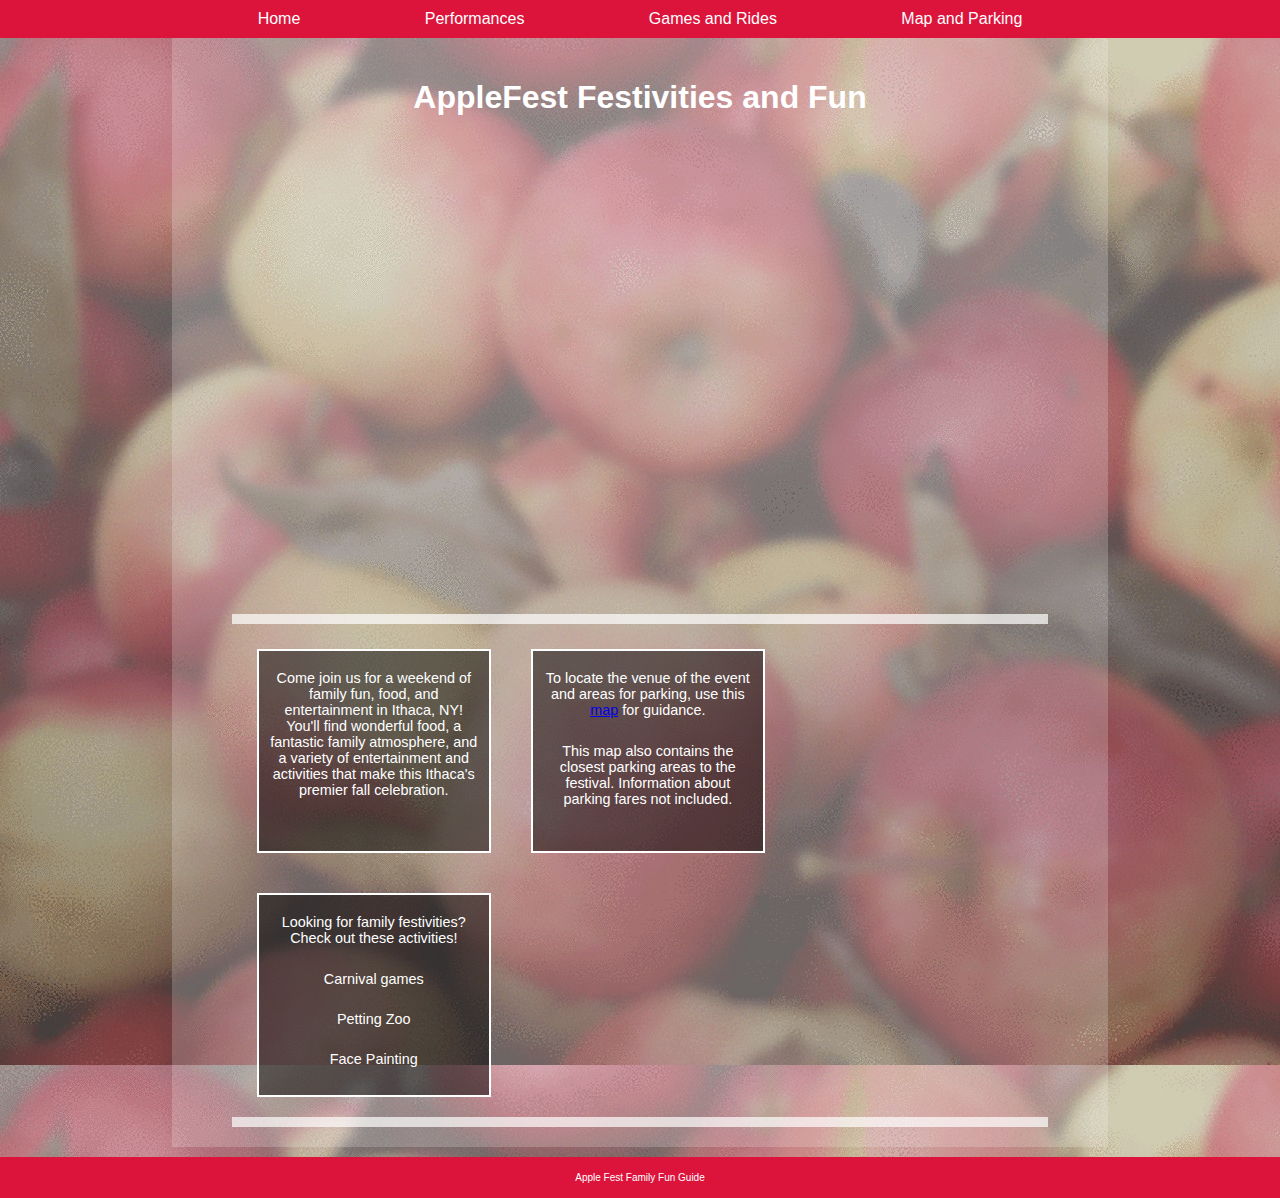
<file: index.html>
<!DOCTYPE html>

<!-- 
INFO/CS 1300 Final Project
Applefest Website
Aliza Cohen (agc66), Jenice Xiao (jx223), Katherine Tang (kat86)
All images are retrieved from Andrew Halpern's Ithaca Apple Harvest Festival 2014-2016 albums on flickr: https://www.flickr.com/photos/106103661@N02/albums. Individual image urls are below.
-->

<html lang="en">
<head>
    <meta charset="utf-8">
    <title>AppleFest Family Guide</title>
    <link rel="stylesheet" type="text/css" href="styles/styles.css">
</head>

<body>
    <div class="nav">
        <ul>
            <li><a href="index.html">Home</a></li>
            <li><a href="performances.html">Performances</a></li>
            <li><a href="games.html">Games and Rides</a></li>
            <li><a href="parking.html">Map and Parking</a></li>
        </ul>
    </div> <!-- end of nav div -->

    <div id="center">

        <h1>AppleFest Festivities and Fun</h1>
            
        <div class="slideshow">
            <img src="images/carnival.jpg" alt="carnival">
            <!-- carnival from https://www.flickr.com/photos/106103661@N02/15266693508/in/album-72157648366747526/-->
            <img src="images/child.jpg" alt="child">
            <!-- child retrieved from https://www.flickr.com/photos/106103661@N02/22037227451/in/album-72157657274645113/ -->
            <img src="images/ferris.jpg" alt="ferris">
            <!-- ferris retrieved from https://www.flickr.com/photos/106103661@N02/10396932506/in/album-72157648008079417/ -->
            <img src="images/animal.jpg" alt="animal">
            <!-- animal retrieved from https://www.flickr.com/photos/106103661@N02/15453304905/in/album-72157648366747526/ -->
        </div> <!-- end of slideshow div -->
        
        <div class="divider">
        
        </div> <!-- end of divider div-->
        
        <div id="box_container">
            <div id="content">
                
                <div id="first">
                    <p>Come join us for a weekend of family fun, food, and entertainment in Ithaca, NY! You'll find wonderful food, a fantastic family atmosphere, and a variety of entertainment and activities that make this Ithaca's premier fall celebration.</p>
                </div> <!-- end of first div -->
            
                <div id="second">    
                    <p>To locate the venue of the event and areas for parking, use this <a href="parking.html">map</a> for guidance.</p>
                    <p>This map also contains the closest parking areas to the festival. Information about parking fares not included.</p>
                </div> <!-- end of second div -->
            
                <div id="third">
                    <p>Looking for family festivities? Check out these activities!</p>
                    <p>Carnival games</p>
                    <p>Petting Zoo</p>
                    <p>Face Painting</p>
                </div> <!-- end of third div -->
                
            </div> <!-- end of content div -->
        </div> <!-- end of box_container div -->
        
        <div class="divider">
            
        </div> <!-- end of divider div-->

    </div> <!-- end of center div -->
    
    <footer>
        <p>Apple Fest Family Fun Guide</p>        
    </footer>
    
</body>

</html>
</file>
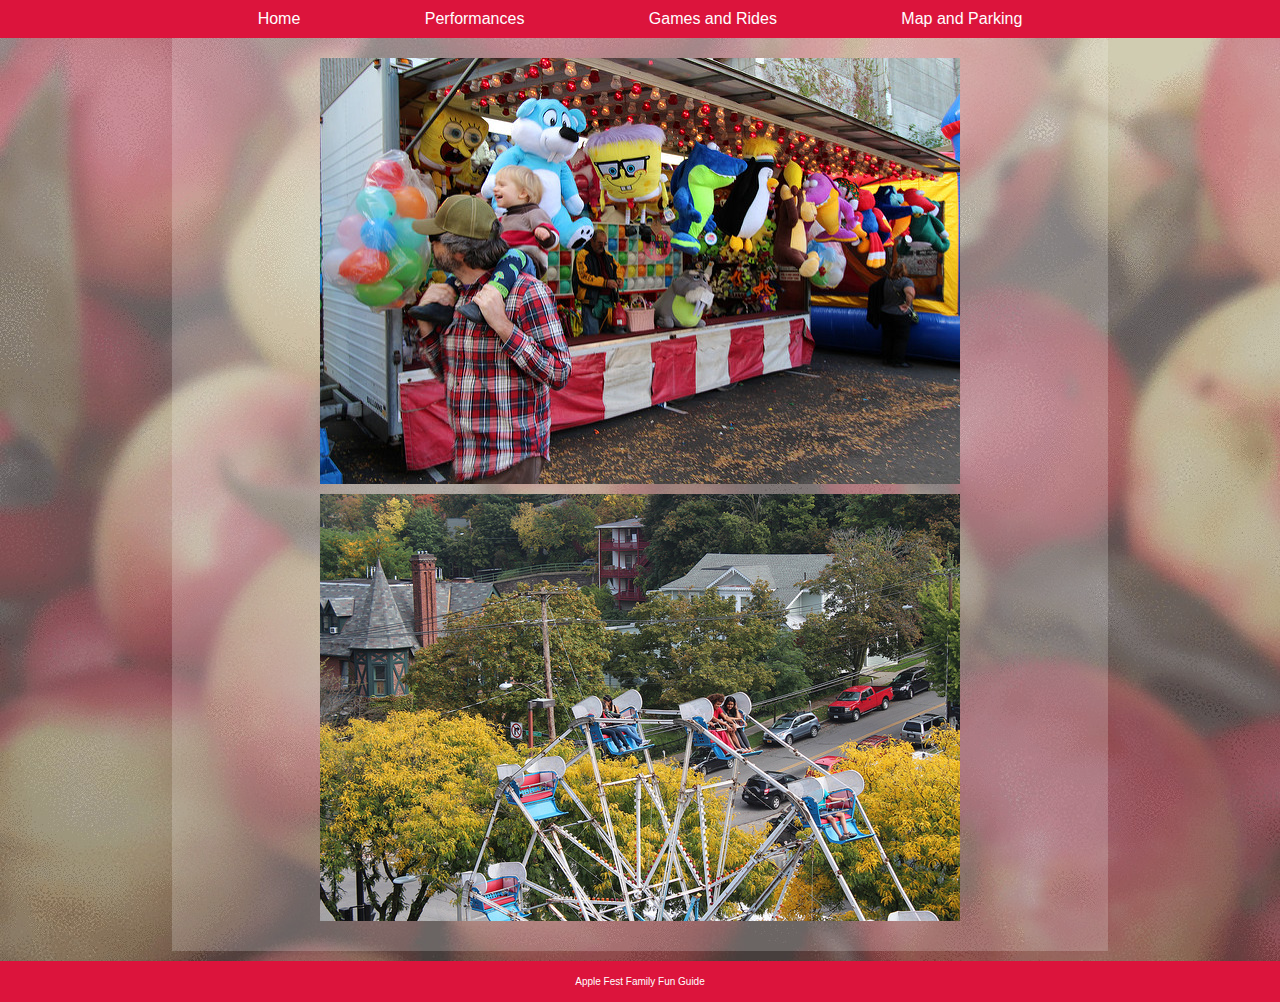
<file: games.html>
<!DOCTYPE html>

<!-- 
INFO/CS 1300 Final Project
Applefest Website for the Family
Games and Rides Page

Aliza Cohen (agc66), Jenice Xiao (jx223), Katherine Tang (kat86)
All images are retrieved from Andrew Halpern's Ithaca Apple Harvest Festival 2014-2016 albums on flickr: https://www.flickr.com/photos/106103661@N02/albums. Individual image urls are below.
-->

<html lang="en">
    <head>
        <meta charset="utf-8">
        <title>AppleFest Games and Rides</title>
        <link rel="stylesheet" type="text/css" href="styles/styles.css">
    </head>
    
    <body>
        <div class="nav">
            <ul>
                <li><a href="index.html">Home</a></li>
                <li><a href="performances.html">Performances</a></li>
                <li><a href="games.html">Games and Rides</a></li>
                <li><a href="parking.html">Map and Parking</a></li>
            </ul>
        </div> <!-- end of nav div -->
        
        <div id="center">
            <div id="photos">
                <img class="games" src="images/carnival.jpg" alt="carnival">
                <!-- carnival from https://www.flickr.com/photos/106103661@N02/15266693508/in/album-72157648366747526/-->
                <img class="games" src="images/ferris.jpg" alt="ferris">
                <!-- ferris retrieved from https://www.flickr.com/photos/106103661@N02/10396932506/in/album-72157648008079417/ -->
            </div> <!-- end of photos div-->
        </div>
        
        <footer>
        <p>Apple Fest Family Fun Guide</p>        
    </footer>
        
    </body>


</html>
</file>
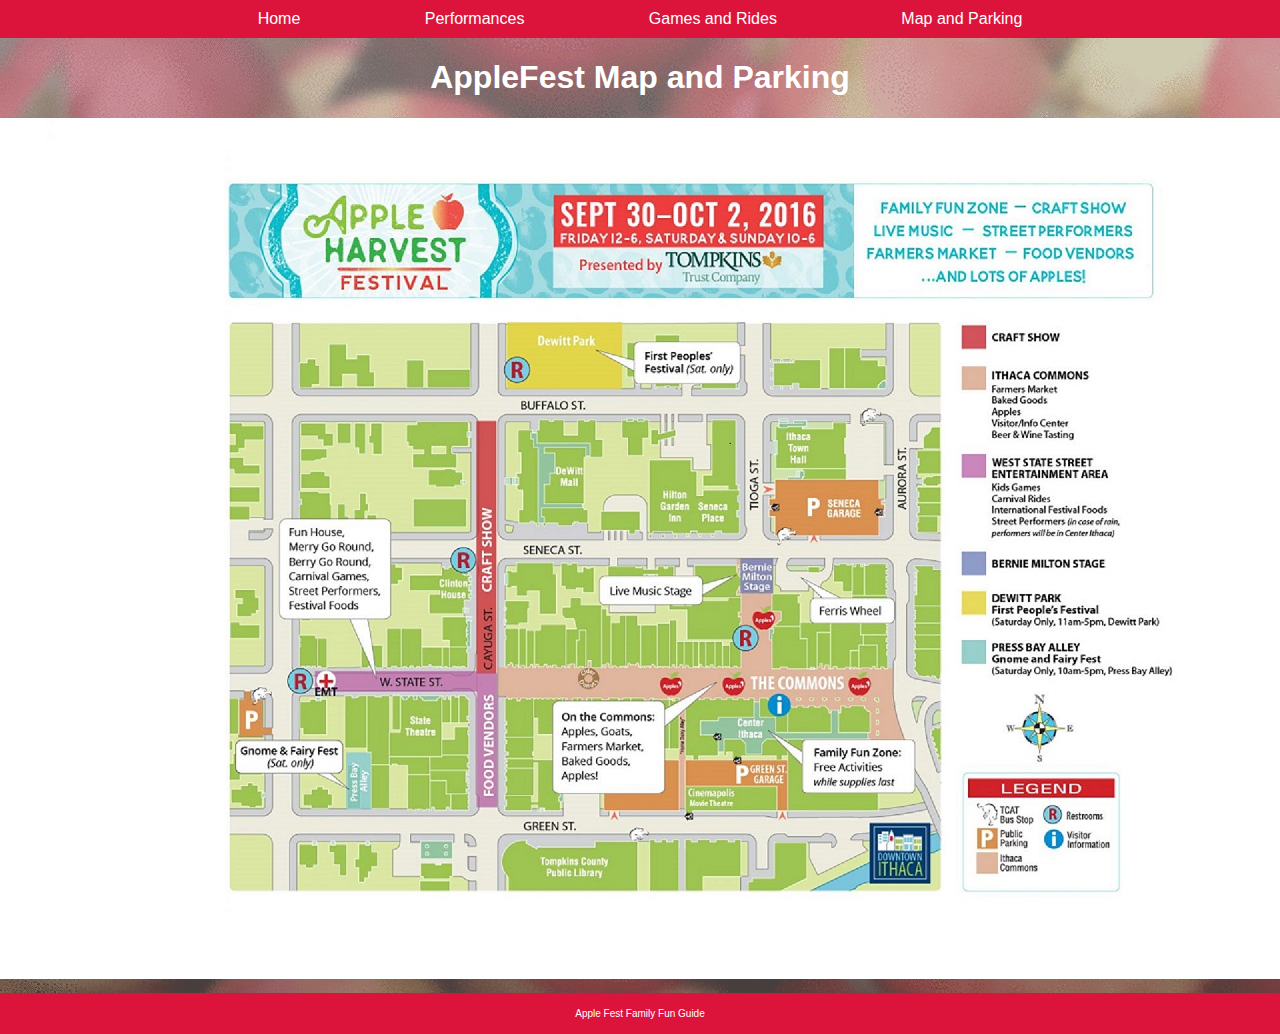
<file: parking.html>
<!DOCTYPE html>

<!-- 
INFO/CS 1300 Final Project
Applefest Website
Map and Parking Page

Aliza Cohen (agc66), Jenice Xiao (jx223), Katherine Tang (kat86)
-->

<html lang="en">
    <head>
        <meta charset="utf-8">
        <title>AppleFest Map and Parking Guide</title>
        <link rel="stylesheet" type="text/css" href="styles/styles.css">
    </head>
    
    <body>
        <div class="nav">
            <ul>
                <li><a href="index.html">Home</a></li>
                <li><a href="performances.html">Performances</a></li>
                <li><a href="games.html">Games and Rides</a></li>
                <li><a href="parking.html">Map and Parking</a></li>
            </ul>
        </div> <!-- end of nav div -->
    
        <div id="map">
            <h1>AppleFest Map and Parking</h1>
            <img src="images/map.jpg" alt="map"> 
            <!-- image retrieved from http://www.downtownithaca.com/local/file_upload/images/Apple%20Harvest%20Map%202016.jpg -->
        </div> <!--end of map div -->
        
        <footer>
        <p>Apple Fest Family Fun Guide</p>        
        </footer>
        
    </body>
    
</html>
</file>
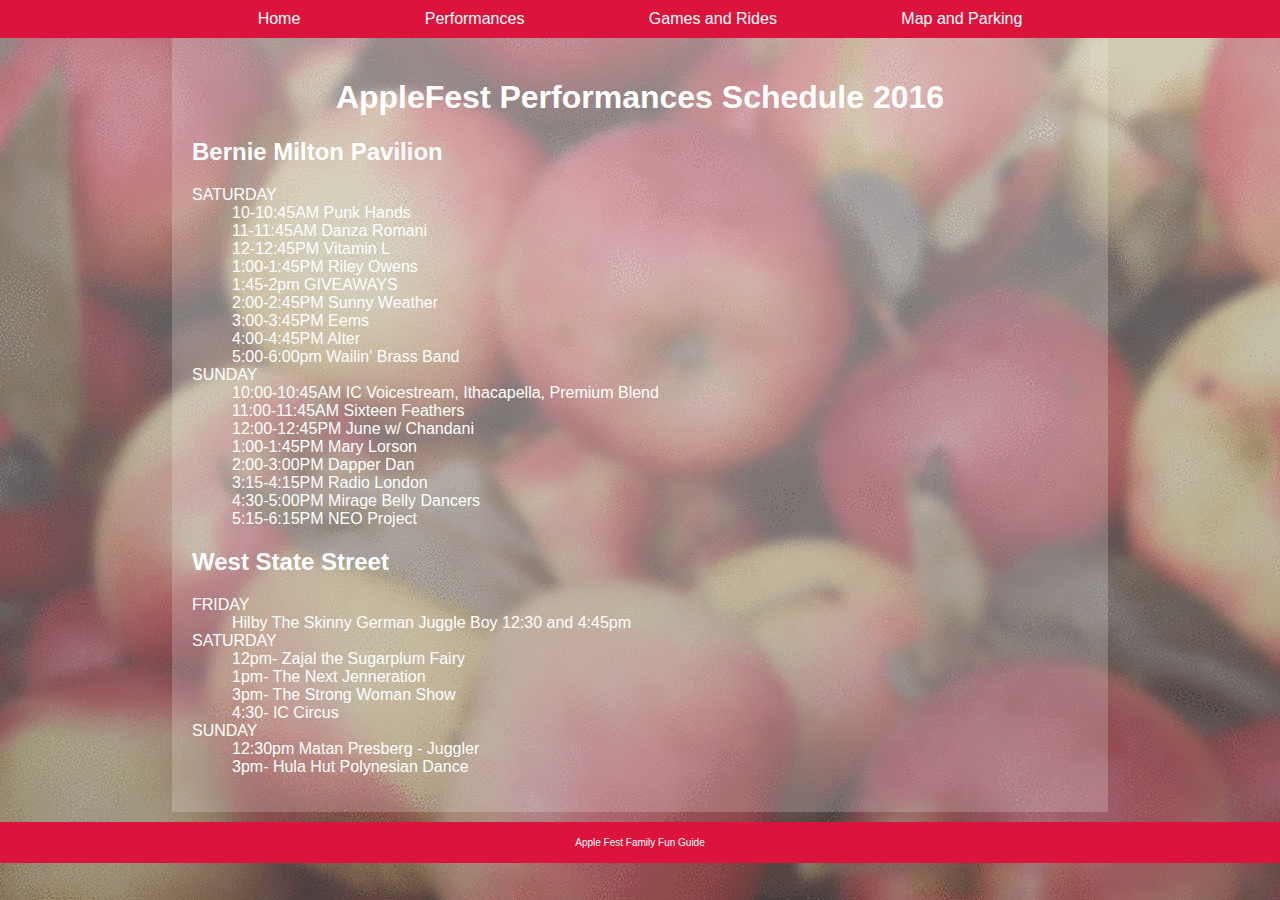
<file: performances.html>
<!DOCTYPE html>

<!-- 
INFO/CS 1300 Final Project
Applefest Website for the Family
Performances Page

Aliza Cohen (agc66), Jenice Xiao (jx223), Katherine Tang (kat86)
All images are retrieved from Andrew Halpern's Ithaca Apple Harvest Festival 2014-2016 albums on flickr: https://www.flickr.com/photos/106103661@N02/albums. Individual image urls are below.
-->

<html lang="en">
    <head>
        <meta charset="utf-8">
        <title>AppleFest Performances Guide</title>
        <link rel="stylesheet" type="text/css" href="styles/styles.css">
    </head>

    <body>
        <div class="nav">
            <ul>
                <li><a href="index.html">Home</a></li>
                <li><a href="performances.html">Performances</a></li>
                <li><a href="games.html">Games and Rides</a></li>
                <li><a href="parking.html">Map and Parking</a></li>
            </ul>
        </div> <!-- end of nav div -->
        
        <div id="center">
            <h1>AppleFest Performances Schedule 2016</h1>
            <h2>Bernie Milton Pavilion</h2>
            <dl>
                <dt>SATURDAY</dt>
                <dd>10-10:45AM Punk Hands</dd>
                <dd>11-11:45AM Danza Romani</dd>
                <dd>12-12:45PM Vitamin L</dd>
                <dd>1:00-1:45PM Riley Owens</dd>
                <dd>1:45-2pm  GIVEAWAYS</dd>
                <dd>2:00-2:45PM Sunny Weather</dd>
                <dd>3:00-3:45PM Eems</dd>
                <dd>4:00-4:45PM Alter</dd>
                <dd>5:00-6:00pm Wailin' Brass Band</dd>
                
                <dt>SUNDAY</dt>
                <dd>10:00-10:45AM IC Voicestream, Ithacapella, Premium Blend</dd>
                <dd>11:00-11:45AM Sixteen Feathers</dd>
                <dd>12:00-12:45PM June w/ Chandani</dd>
                <dd>1:00-1:45PM Mary Lorson</dd>
                <dd>2:00-3:00PM Dapper Dan</dd>
                <dd>3:15-4:15PM Radio London</dd>
                <dd>4:30-5:00PM Mirage Belly Dancers</dd>
                <dd>5:15-6:15PM NEO Project</dd>
            </dl>
            
            <h2>West State Street</h2>
            <dl>
                <dt>FRIDAY</dt>
                <dd>Hilby The Skinny German Juggle Boy 12:30 and 4:45pm</dd>
                
                <dt>SATURDAY</dt>
                <dd>12pm- Zajal the Sugarplum Fairy</dd>
                <dd>1pm- The Next Jenneration</dd>
                <dd>3pm- The Strong Woman Show</dd>
                <dd>4:30- IC Circus</dd>
                
                <dt>SUNDAY</dt>
                <dd>12:30pm Matan Presberg - Juggler</dd>
                <dd>3pm- Hula Hut Polynesian Dance</dd>
            </dl>
        </div> <!--end of center div-->
        
        <footer>
        <p>Apple Fest Family Fun Guide</p>        
    </footer>
        
    </body>
    
</html>
</file>
<file: styles/styles.css>
/*
INFO/CS 1300 Final Project
Applefest Website
Aliza Cohen (agc66), Jenice Xiao (jx223), Katherine Tang (kat86)
CSS for AppleFest Website
*/

/****************************/
/*resets and global styling */
/****************************/

html, body {
    color: white;
    font-family: "Trebuchet MS", Helvetica, sans-serif;
    padding: 0;
    margin: 0;
    max-width: 100%;
}

body {
    background-image: url("../images/apples.jpg");
    /* original image from https://www.flickr.com/photos/106103661@N02/10397073603/in/album-72157648008079417/ , edited by Katherine */
    background-repeat: repeat;
}

ul {
    background-color: crimson;
    list-style-type: none;
    padding: 10px;
    margin: 0;
    text-align: center;
}

li {
    display: inline;
    padding: 60px;
}

li a {
    color: white;
    text-decoration: none;
}

li a:hover {
    background-color: orangered;
    padding: 10px;
}

h1 {
    text-align: center;
}

/* Footer */
footer {
  background-color: crimson;
  color: white;
  display: block;
  font-size: 10px;
  margin: 10px auto 0 auto;
  padding: 5px 0;
  text-align: center;
  width: 100%;
}

/****************************/
/* styling by section       */
/****************************/

#center {
    background: rgba(255, 255, 255, .2);
    padding: 20px;
    margin: auto;
    width: 70%;
    height: 100%;
    overflow: hidden;
}

@keyframes fade {
    0%  { opacity: 0; }
    11.11%  { opacity: 1; }
    33.33%  { opacity: 1; }
    44.44%  { opacity: 0; }
    100%  { opacity: 0; }
}

.slideshow { 
    position: relative;
    margin-left: auto;
    margin-right: auto;
    width: 640px; 
    height: 426px;
}

.slideshow img { 
    opacity: 0; 
    animation-name: fade; 
    animation-duration: 12s; 
    animation-iteration-count: infinite; 
    position: absolute;
    width: 100%;
    margin-left: auto;
    margin-right: auto;
    left: 0; 
    right: 0;
}

.slideshow img:nth-child(1) { animation-delay: 0s; }
.slideshow img:nth-child(2) { animation-delay: 3s; }
.slideshow img:nth-child(3) { animation-delay: 6s; }
.slideshow img:nth-child(4) { animation-delay: 9s; }

.divider {
    background: rgba(255, 255, 255, .7);
    padding: 5px;
    margin: auto;
    margin-top: 50px;
    width: 90%;
    position: center;
    overflow: hidden;
}

#box_container {
    padding: 5px;
    margin: auto;
    width: 90%;
    position: center;
}

#box_container p {
    font-size: 90%;
    padding: 5px;
    text-decoration: none;
}

#content {
    position: center;
}

#first {
    background: rgba(0, 0, 0, .5);
    border: 2px solid white;
    height: 200px;
    width: 220px;
    position: center;
    float: left;
    text-align: center;
    padding-left: 5px;
    padding-right: 5px;
    margin: 20px;
}

#second {
    background: rgba(0, 0, 0, .5);
    border: 2px solid white;
    height: 200px;
    width: 220px;
    position: center;
    float: left;
    text-align: center;
    padding-left: 5px;
    padding-right: 5px;
    margin: 20px;
}

#third {
    background: rgba(0, 0, 0, .5);
    border: 2px solid white;
    height: 200px;
    width: 220px;
    position: center;
    float: left;
    text-align: center;
    padding-left: 5px;
    padding-right: 5px;
    margin: 20px;
}

.content {
    padding: 1em;
    text-align: center;
}

img.games {
    display: block;
    margin-left: auto;
    margin-right: auto;
    margin-bottom: 10px;
}

/****************************/
/* media queries            */
/****************************/

/* Mobile stylings (portrait only) */
@media screen and (max-width: 480px) {
    
    .slideshow {
        display: none;
    }
    
    ul {
        background-color: crimson;
        padding: 10px;
    }

    li {
        color: white;
        text-align: center;
        border-bottom: 1px solid white;
        display: block;
        padding: 10px;
    }
    
    #first {
        padding-left: 0px;
        padding-right: 0px;
        margin: 0px;
        margin-bottom: 5px;
    }
    
    #second {
        padding-left: 0px;
        padding-right: 0px;
        margin: 0px;
        margin-bottom: 5px;
    }
    
    #third {
        padding-left: 0px;
        padding-right: 0px;
        margin: 0px;
        margin-bottom: 5px;
    }
}
</file>
